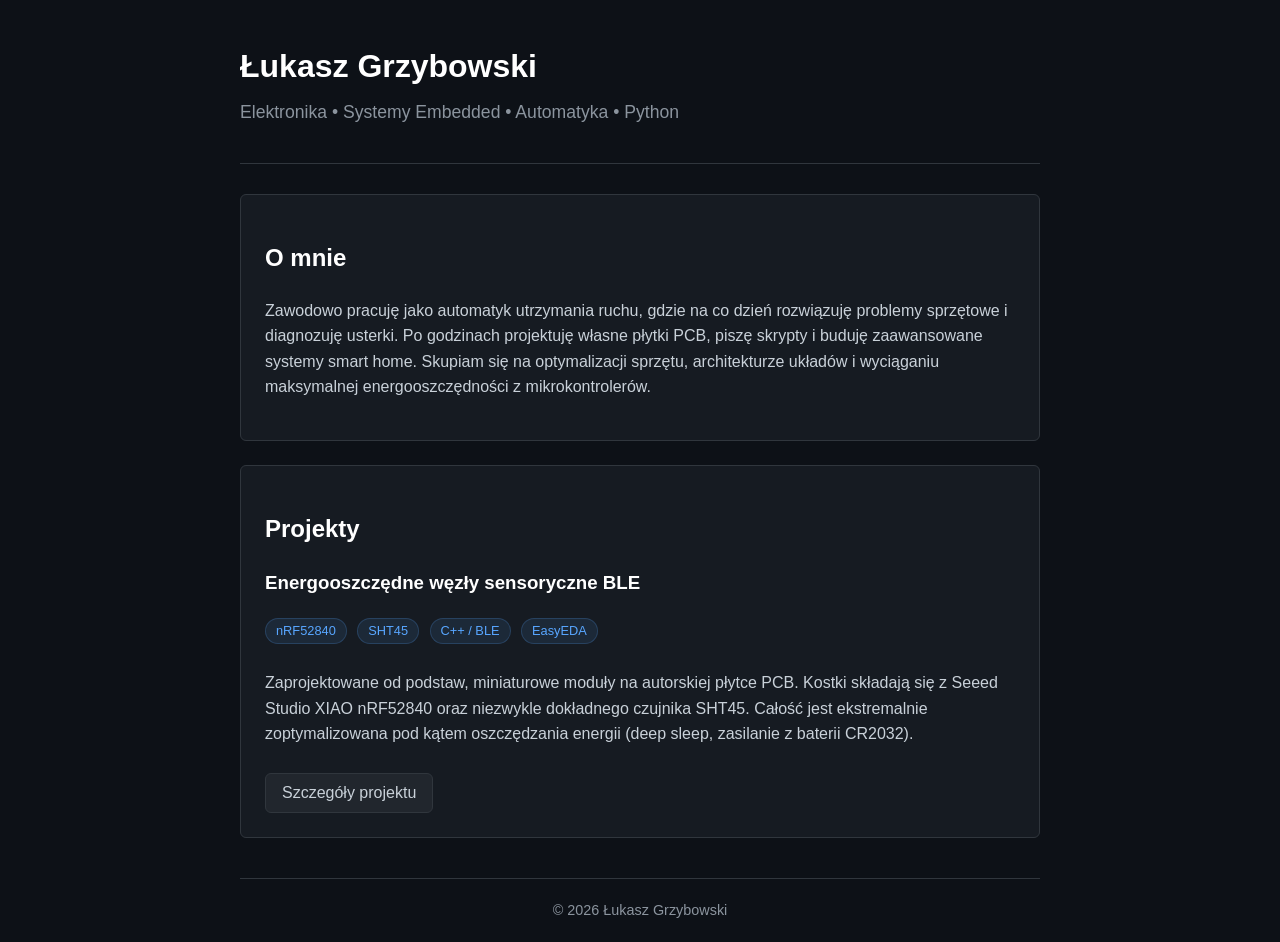
<file: index.html>
<!DOCTYPE html>
<html lang="pl">
<head>
    <meta charset="UTF-8">
    <meta name="viewport" content="width=device-width, initial-scale=1.0">
    <title>Łukasz Grzybowski – Hardware & Code</title>
    <link rel="stylesheet" href="style.css">
</head>
<body>

<div class="container">
    <header>
        <h1>Łukasz Grzybowski</h1>
        <p>Elektronika • Systemy Embedded • Automatyka • Python</p>
    </header>

    <section>
        <h2>O mnie</h2>
        <p>
            Zawodowo pracuję jako automatyk utrzymania ruchu, gdzie na co dzień rozwiązuję problemy sprzętowe i diagnozuję usterki. Po godzinach projektuję własne płytki PCB, piszę skrypty i buduję zaawansowane systemy smart home. Skupiam się na optymalizacji sprzętu, architekturze układów i wyciąganiu maksymalnej energooszczędności z mikrokontrolerów.
        </p>
    </section>

    <section>
        <h2>Projekty</h2>

        <h3>Energooszczędne węzły sensoryczne BLE</h3>
        <div>
            <span class="tech-tag">nRF52840</span>
            <span class="tech-tag">SHT45</span>
            <span class="tech-tag">C++ / BLE</span>
            <span class="tech-tag">EasyEDA</span>
        </div>
        <p>
            Zaprojektowane od podstaw, miniaturowe moduły na autorskiej płytce PCB. Kostki składają się z Seeed Studio XIAO nRF52840 oraz niezwykle dokładnego czujnika SHT45. Całość jest ekstremalnie zoptymalizowana pod kątem oszczędzania energii (deep sleep, zasilanie z baterii CR2032).
        </p>
        <a href="projekt_ble_sht45.html" class="btn">Szczegóły projektu</a>
    </section>

    <footer>
        © 2026 Łukasz Grzybowski
    </footer>
</div>

</body>
</html>
</file>
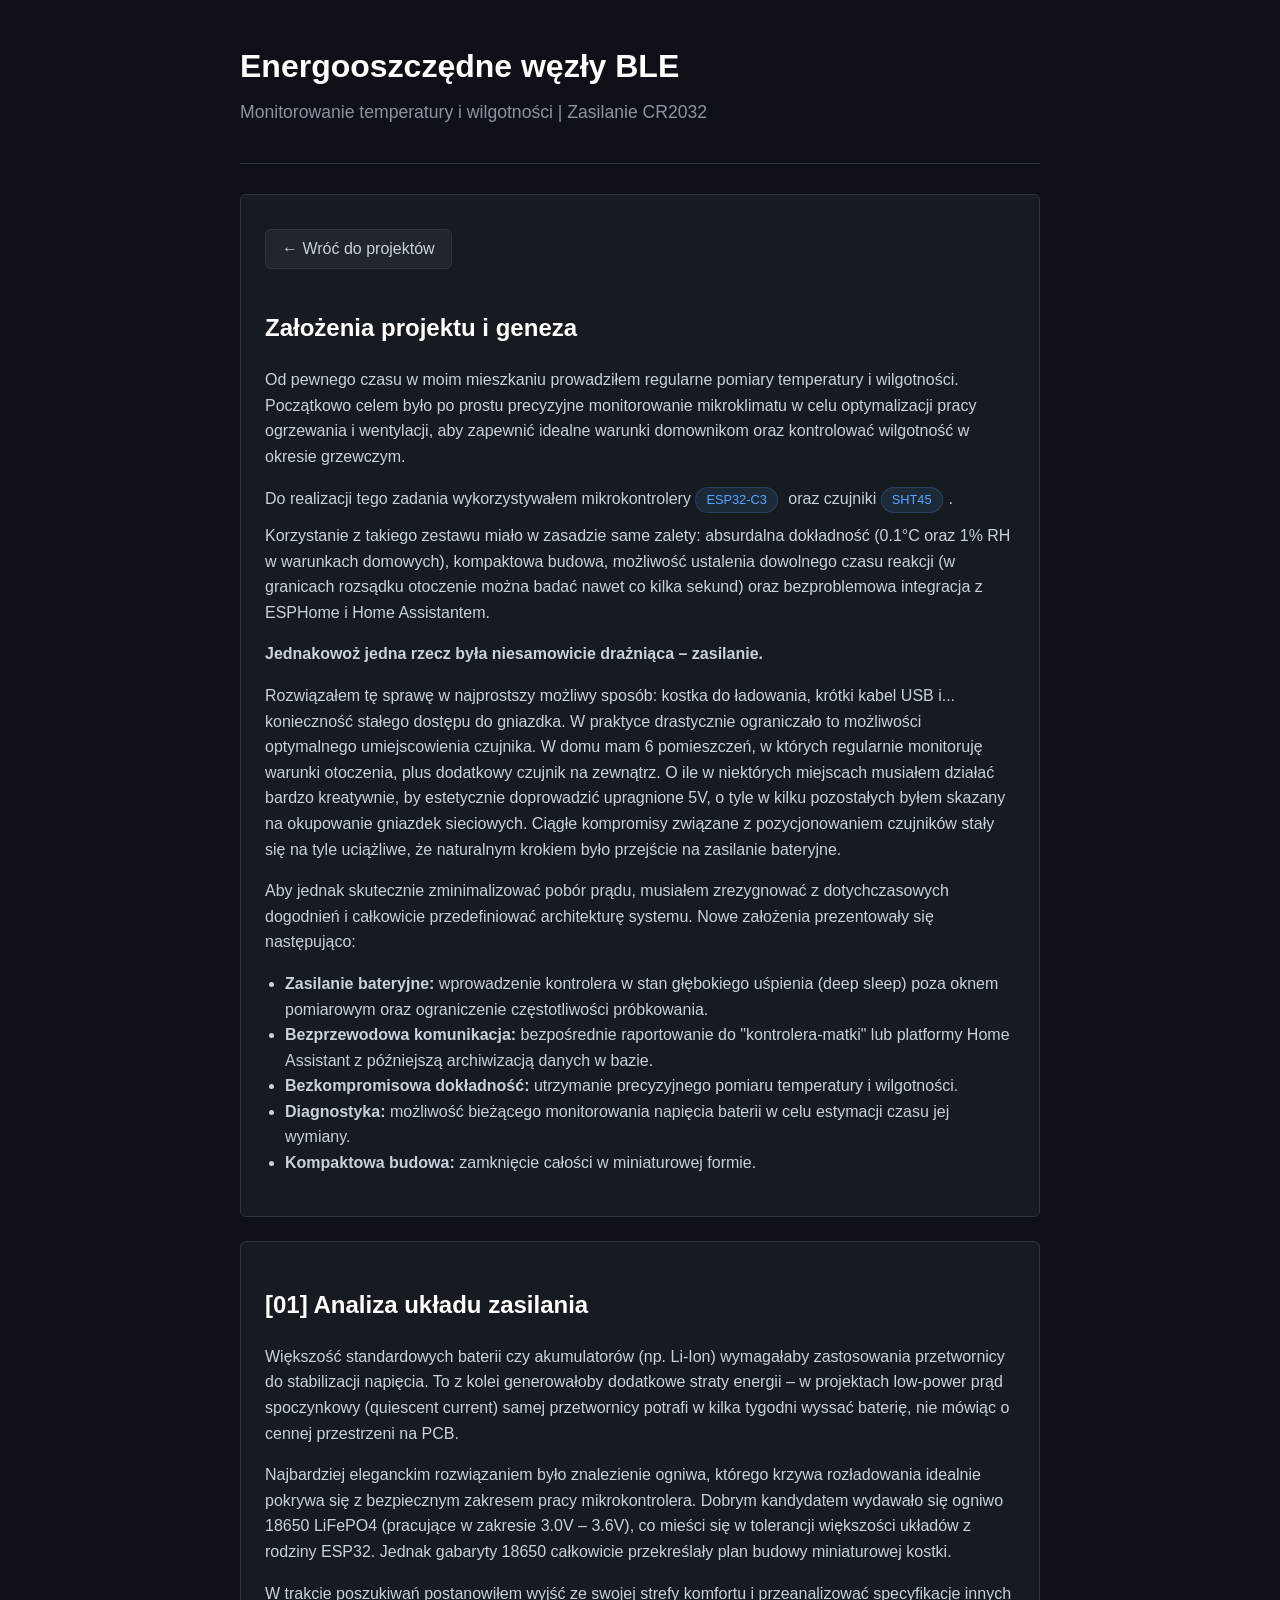
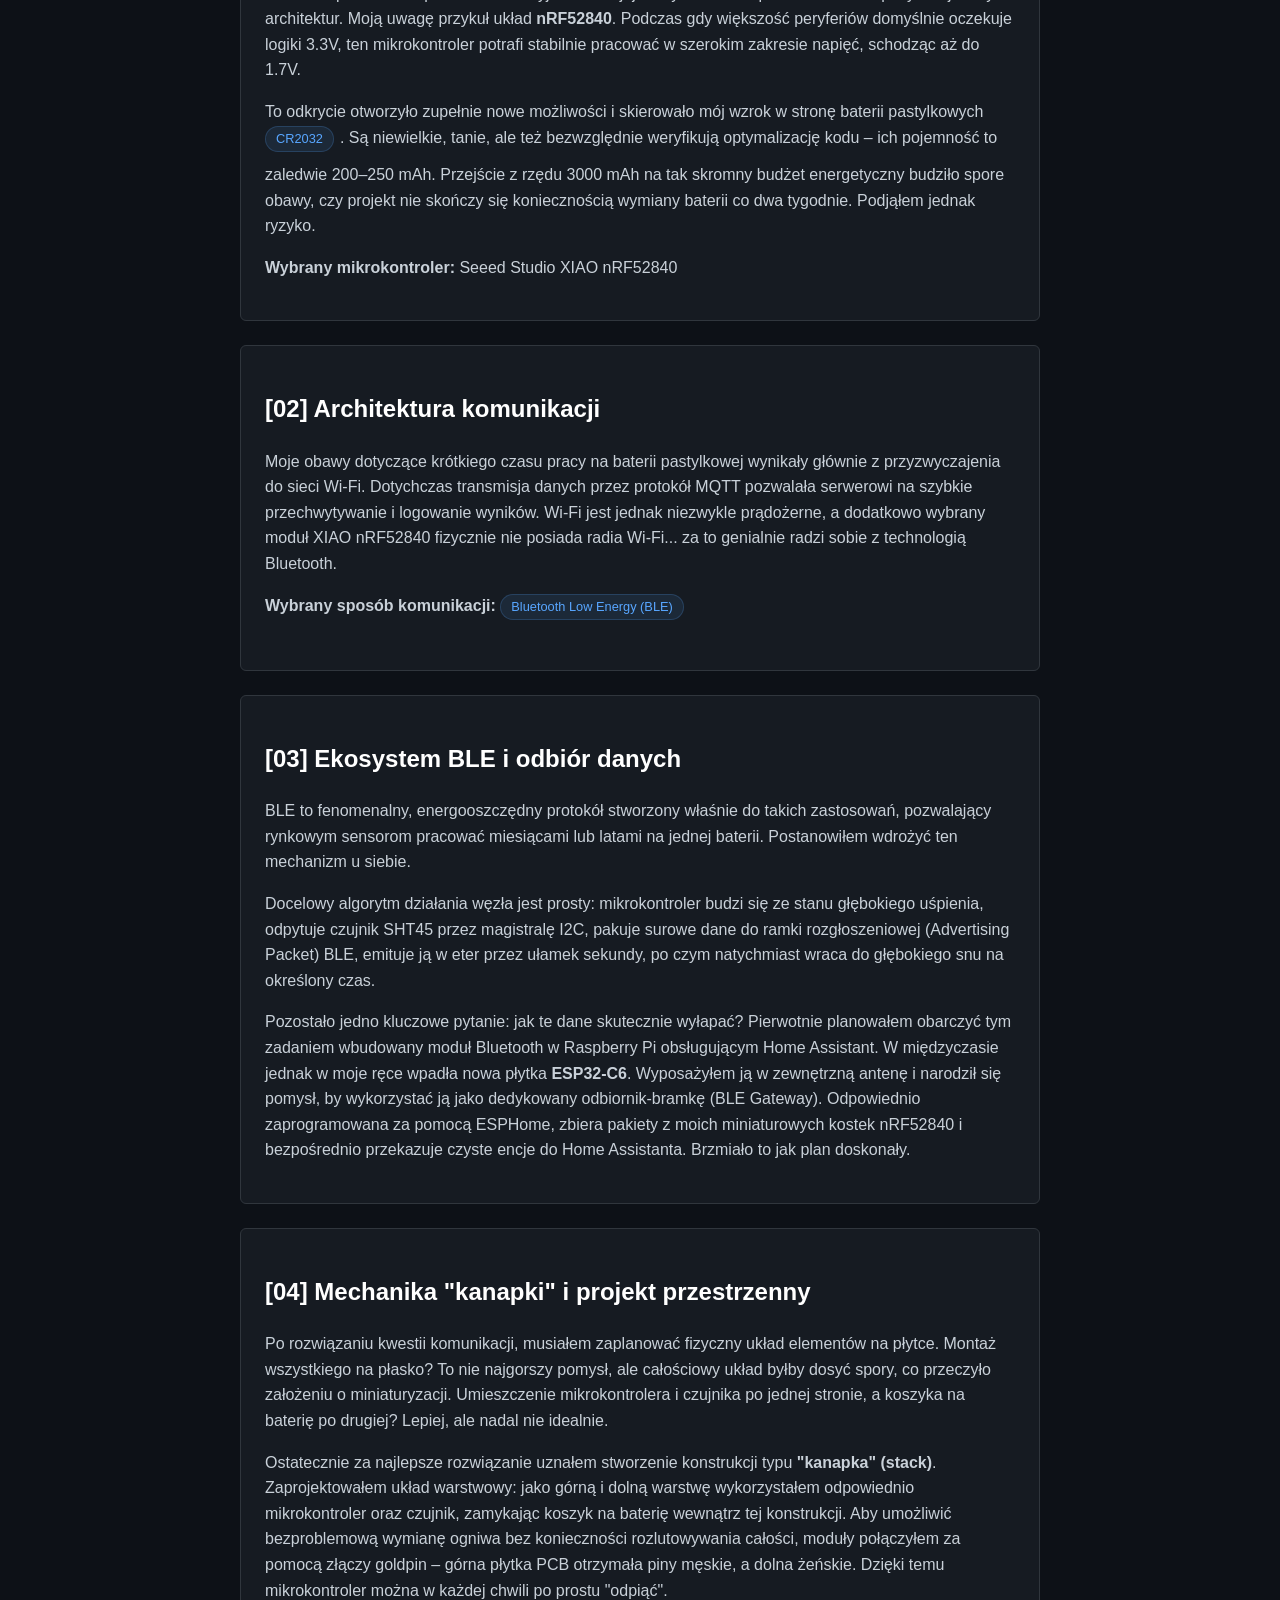
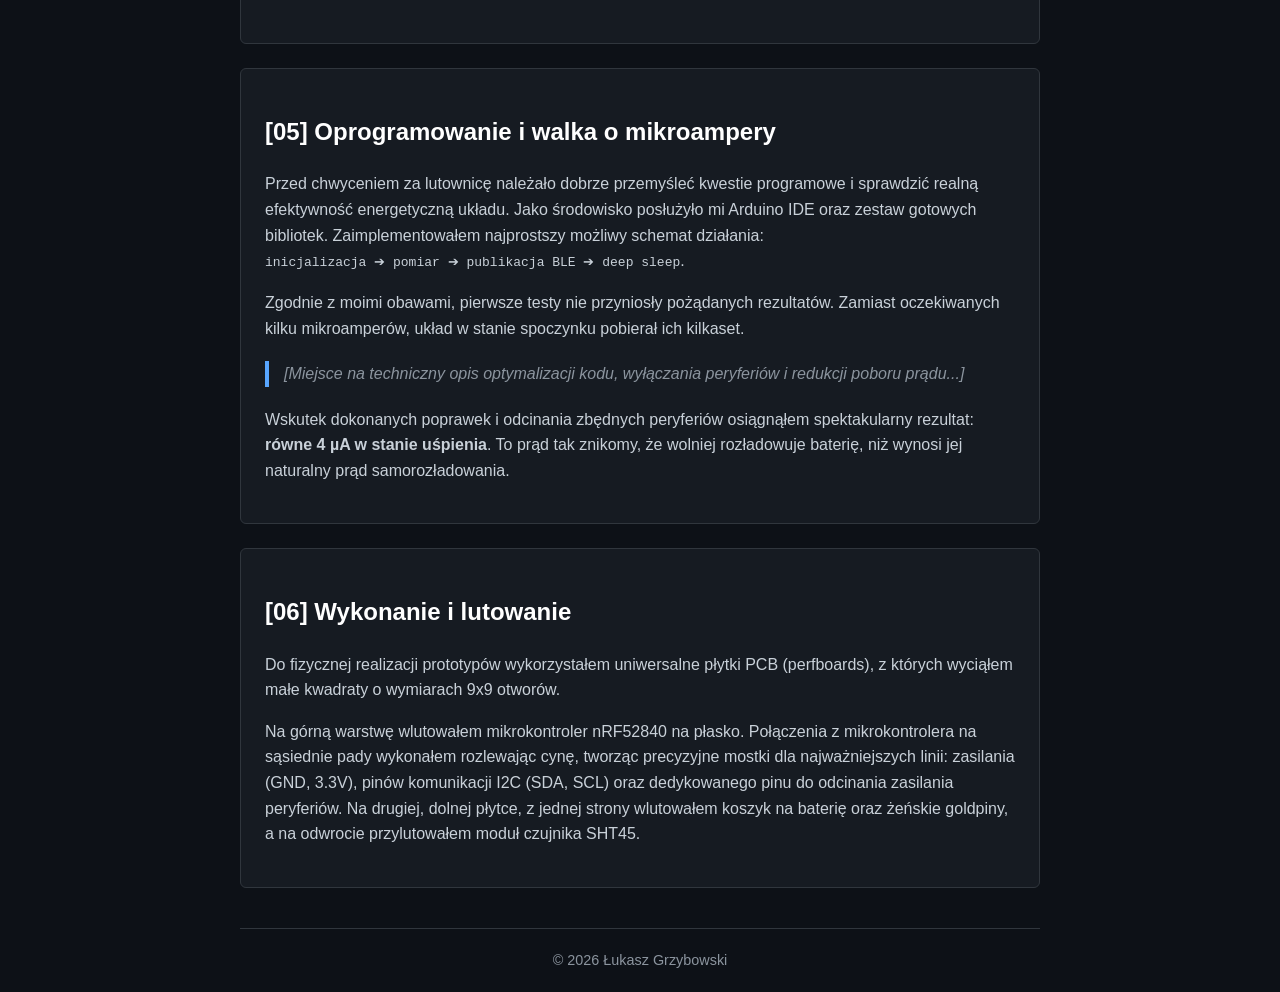
<file: projekt_ble_sht45.html>
<!DOCTYPE html>
<html lang="pl">
<head>
    <meta charset="UTF-8">
    <meta name="viewport" content="width=device-width, initial-scale=1.0">
    <title>Węzły BLE nRF52840 - Łukasz Grzybowski</title>
    <link rel="stylesheet" href="style.css">
</head>
<body>

<div class="container">
    <header>
        <h1>Energooszczędne węzły BLE</h1>
        <p>Monitorowanie temperatury i wilgotności | Zasilanie CR2032</p>
    </header>

    <section>
        <a href="index.html" class="btn" style="margin-bottom: 20px;">← Wróć do projektów</a>
        
        <h2>Założenia projektu i geneza</h2>
        <p>
            Od pewnego czasu w moim mieszkaniu prowadziłem regularne pomiary temperatury i wilgotności. Początkowo celem było po prostu precyzyjne monitorowanie mikroklimatu w celu optymalizacji pracy ogrzewania i wentylacji, aby zapewnić idealne warunki domownikom oraz kontrolować wilgotność w okresie grzewczym.
        </p>
        <p>
            Do realizacji tego zadania wykorzystywałem mikrokontrolery <span class="tech-tag">ESP32-C3</span> oraz czujniki <span class="tech-tag">SHT45</span>. Korzystanie z takiego zestawu miało w zasadzie same zalety: absurdalna dokładność (0.1°C oraz 1% RH w warunkach domowych), kompaktowa budowa, możliwość ustalenia dowolnego czasu reakcji (w granicach rozsądku otoczenie można badać nawet co kilka sekund) oraz bezproblemowa integracja z ESPHome i Home Assistantem.
        </p>
        <p>
            <strong>Jednakowoż jedna rzecz była niesamowicie drażniąca – zasilanie.</strong>
        </p>
        <p>
            Rozwiązałem tę sprawę w najprostszy możliwy sposób: kostka do ładowania, krótki kabel USB i... konieczność stałego dostępu do gniazdka. W praktyce drastycznie ograniczało to możliwości optymalnego umiejscowienia czujnika. W domu mam 6 pomieszczeń, w których regularnie monitoruję warunki otoczenia, plus dodatkowy czujnik na zewnątrz. O ile w niektórych miejscach musiałem działać bardzo kreatywnie, by estetycznie doprowadzić upragnione 5V, o tyle w kilku pozostałych byłem skazany na okupowanie gniazdek sieciowych. Ciągłe kompromisy związane z pozycjonowaniem czujników stały się na tyle uciążliwe, że naturalnym krokiem było przejście na zasilanie bateryjne.
        </p>
        <p>
            Aby jednak skutecznie zminimalizować pobór prądu, musiałem zrezygnować z dotychczasowych dogodnień i całkowicie przedefiniować architekturę systemu. Nowe założenia prezentowały się następująco:
        </p>
        <ul class="tech-list">
            <li><strong>Zasilanie bateryjne:</strong> wprowadzenie kontrolera w stan głębokiego uśpienia (deep sleep) poza oknem pomiarowym oraz ograniczenie częstotliwości próbkowania.</li>
            <li><strong>Bezprzewodowa komunikacja:</strong> bezpośrednie raportowanie do "kontrolera-matki" lub platformy Home Assistant z późniejszą archiwizacją danych w bazie.</li>
            <li><strong>Bezkompromisowa dokładność:</strong> utrzymanie precyzyjnego pomiaru temperatury i wilgotności.</li>
            <li><strong>Diagnostyka:</strong> możliwość bieżącego monitorowania napięcia baterii w celu estymacji czasu jej wymiany.</li>
            <li><strong>Kompaktowa budowa:</strong> zamknięcie całości w miniaturowej formie.</li>
        </ul>
    </section>

    <section>
        <h2>[01] Analiza układu zasilania</h2>
        <p>
            Większość standardowych baterii czy akumulatorów (np. Li-Ion) wymagałaby zastosowania przetwornicy do stabilizacji napięcia. To z kolei generowałoby dodatkowe straty energii – w projektach low-power prąd spoczynkowy (quiescent current) samej przetwornicy potrafi w kilka tygodni wyssać baterię, nie mówiąc o cennej przestrzeni na PCB.
        </p>
        <p>
            Najbardziej eleganckim rozwiązaniem było znalezienie ogniwa, którego krzywa rozładowania idealnie pokrywa się z bezpiecznym zakresem pracy mikrokontrolera. Dobrym kandydatem wydawało się ogniwo 18650 LiFePO4 (pracujące w zakresie 3.0V – 3.6V), co mieści się w tolerancji większości układów z rodziny ESP32. Jednak gabaryty 18650 całkowicie przekreślały plan budowy miniaturowej kostki.
        </p>
        <p>
            W trakcie poszukiwań postanowiłem wyjść ze swojej strefy komfortu i przeanalizować specyfikacje innych architektur. Moją uwagę przykuł układ <strong>nRF52840</strong>. Podczas gdy większość peryferiów domyślnie oczekuje logiki 3.3V, ten mikrokontroler potrafi stabilnie pracować w szerokim zakresie napięć, schodząc aż do 1.7V.
        </p>
        <p>
            To odkrycie otworzyło zupełnie nowe możliwości i skierowało mój wzrok w stronę baterii pastylkowych <span class="tech-tag">CR2032</span>. Są niewielkie, tanie, ale też bezwzględnie weryfikują optymalizację kodu – ich pojemność to zaledwie 200–250 mAh. Przejście z rzędu 3000 mAh na tak skromny budżet energetyczny budziło spore obawy, czy projekt nie skończy się koniecznością wymiany baterii co dwa tygodnie. Podjąłem jednak ryzyko.
        </p>
        <p>
            <strong>Wybrany mikrokontroler:</strong> Seeed Studio XIAO nRF52840
        </p>
    </section>

    <section>
        <h2>[02] Architektura komunikacji</h2>
        <p>
            Moje obawy dotyczące krótkiego czasu pracy na baterii pastylkowej wynikały głównie z przyzwyczajenia do sieci Wi-Fi. Dotychczas transmisja danych przez protokół MQTT pozwalała serwerowi na szybkie przechwytywanie i logowanie wyników. Wi-Fi jest jednak niezwykle prądożerne, a dodatkowo wybrany moduł XIAO nRF52840 fizycznie nie posiada radia Wi-Fi... za to genialnie radzi sobie z technologią Bluetooth.
        </p>
        <p>
            <strong>Wybrany sposób komunikacji:</strong> <span class="tech-tag">Bluetooth Low Energy (BLE)</span>
        </p>
    </section>

    <section>
        <h2>[03] Ekosystem BLE i odbiór danych</h2>
        <p>
            BLE to fenomenalny, energooszczędny protokół stworzony właśnie do takich zastosowań, pozwalający rynkowym sensorom pracować miesiącami lub latami na jednej baterii. Postanowiłem wdrożyć ten mechanizm u siebie.
        </p>
        <p>
            Docelowy algorytm działania węzła jest prosty: mikrokontroler budzi się ze stanu głębokiego uśpienia, odpytuje czujnik SHT45 przez magistralę I2C, pakuje surowe dane do ramki rozgłoszeniowej (Advertising Packet) BLE, emituje ją w eter przez ułamek sekundy, po czym natychmiast wraca do głębokiego snu na określony czas.
        </p>
        <p>
            Pozostało jedno kluczowe pytanie: jak te dane skutecznie wyłapać? Pierwotnie planowałem obarczyć tym zadaniem wbudowany moduł Bluetooth w Raspberry Pi obsługującym Home Assistant. W międzyczasie jednak w moje ręce wpadła nowa płytka <strong>ESP32-C6</strong>. Wyposażyłem ją w zewnętrzną antenę i narodził się pomysł, by wykorzystać ją jako dedykowany odbiornik-bramkę (BLE Gateway). Odpowiednio zaprogramowana za pomocą ESPHome, zbiera pakiety z moich miniaturowych kostek nRF52840 i bezpośrednio przekazuje czyste encje do Home Assistanta. Brzmiało to jak plan doskonały.
        </p>
    </section>
        <section>
        <h2>[04] Mechanika "kanapki" i projekt przestrzenny</h2>
        <p>
            Po rozwiązaniu kwestii komunikacji, musiałem zaplanować fizyczny układ elementów na płytce. Montaż wszystkiego na płasko? To nie najgorszy pomysł, ale całościowy układ byłby dosyć spory, co przeczyło założeniu o miniaturyzacji. Umieszczenie mikrokontrolera i czujnika po jednej stronie, a koszyka na baterię po drugiej? Lepiej, ale nadal nie idealnie.
        </p>
        <p>
            Ostatecznie za najlepsze rozwiązanie uznałem stworzenie konstrukcji typu <strong>"kanapka" (stack)</strong>. Zaprojektowałem układ warstwowy: jako górną i dolną warstwę wykorzystałem odpowiednio mikrokontroler oraz czujnik, zamykając koszyk na baterię wewnątrz tej konstrukcji. Aby umożliwić bezproblemową wymianę ogniwa bez konieczności rozlutowywania całości, moduły połączyłem za pomocą złączy goldpin – górna płytka PCB otrzymała piny męskie, a dolna żeńskie. Dzięki temu mikrokontroler można w każdej chwili po prostu "odpiąć".
        </p>
    </section>

    <section>
        <h2>[05] Oprogramowanie i walka o mikroampery</h2>
        <p>
            Przed chwyceniem za lutownicę należało dobrze przemyśleć kwestie programowe i sprawdzić realną efektywność energetyczną układu. Jako środowisko posłużyło mi Arduino IDE oraz zestaw gotowych bibliotek. Zaimplementowałem najprostszy możliwy schemat działania: 
            <br><code>inicjalizacja ➔ pomiar ➔ publikacja BLE ➔ deep sleep</code>.
        </p>
        <p>
            Zgodnie z moimi obawami, pierwsze testy nie przyniosły pożądanych rezultatów. Zamiast oczekiwanych kilku mikroamperów, układ w stanie spoczynku pobierał ich kilkaset.
        </p>
        
        <div class="code-placeholder" style="border-left: 4px solid var(--accent); padding-left: 15px; margin: 20px 0; color: var(--text-muted);">
            <em>[Miejsce na techniczny opis optymalizacji kodu, wyłączania peryferiów i redukcji poboru prądu...]</em>
        </div>

        <p>
            Wskutek dokonanych poprawek i odcinania zbędnych peryferiów osiągnąłem spektakularny rezultat: <strong>równe 4 µA w stanie uśpienia</strong>. To prąd tak znikomy, że wolniej rozładowuje baterię, niż wynosi jej naturalny prąd samorozładowania.
        </p>
    </section>
    <section>
        <h2>[06] Wykonanie i lutowanie</h2>
        <p>
            Do fizycznej realizacji prototypów wykorzystałem uniwersalne płytki PCB (perfboards), z których wyciąłem małe kwadraty o wymiarach 9x9 otworów. 
        </p>
        <p>
            Na górną warstwę wlutowałem mikrokontroler nRF52840 na płasko. Połączenia z mikrokontrolera na sąsiednie pady wykonałem rozlewając cynę, tworząc precyzyjne mostki dla najważniejszych linii: zasilania (GND, 3.3V), pinów komunikacji I2C (SDA, SCL) oraz dedykowanego pinu do odcinania zasilania peryferiów. Na drugiej, dolnej płytce, z jednej strony wlutowałem koszyk na baterię oraz żeńskie goldpiny, a na odwrocie przylutowałem moduł czujnika SHT45.
        </p>
    </section>

    <footer>
        © 2026 Łukasz Grzybowski
    </footer>
</div>

</body>
</html>
</file>
<file: style.css>
:root {
    --bg-main: #0d1117;
    --bg-card: #161b22;
    --border: #30363d;
    --text-main: #c9d1d9;
    --text-muted: #8b949e;
    --accent: #58a6ff;
    --accent-hover: #1f6feb;
}

body {
    font-family: -apple-system, BlinkMacSystemFont, "Segoe UI", Helvetica, Arial, sans-serif;
    background-color: var(--bg-main);
    color: var(--text-main);
    margin: 0;
    padding: 20px;
    line-height: 1.6;
}

.container {
    max-width: 800px;
    margin: 0 auto;
}

header {
    text-align: left;
    padding-bottom: 20px;
    border-bottom: 1px solid var(--border);
    margin-bottom: 30px;
}

h1, h2, h3 {
    color: #ffffff;
    font-weight: 600;
}

h1 {
    font-size: 2rem;
    margin-bottom: 5px;
}

header p {
    color: var(--text-muted);
    margin-top: 0;
    font-size: 1.1rem;
}

section {
    background-color: var(--bg-card);
    border: 1px solid var(--border);
    border-radius: 6px;
    padding: 24px;
    margin-bottom: 24px;
}

.tech-tag {
    display: inline-block;
    background-color: rgba(88, 166, 255, 0.1);
    color: var(--accent);
    border: 1px solid rgba(88, 166, 255, 0.2);
    border-radius: 2em;
    padding: 2px 10px;
    font-size: 0.8rem;
    margin-right: 6px;
    margin-bottom: 10px;
}

a.btn {
    display: inline-block;
    margin-top: 10px;
    padding: 6px 16px;
    background-color: #21262d;
    color: var(--text-main);
    border: 1px solid var(--border);
    border-radius: 6px;
    text-decoration: none;
    font-weight: 500;
    transition: 0.2s;
}

a.btn:hover {
    background-color: #30363d;
    border-color: #8b949e;
}

/* Style specjalnie dla podstrony projektu */
.gallery img {
    max-width: 100%;
    border-radius: 6px;
    border: 1px solid var(--border);
    margin-top: 15px;
}

.gallery-caption {
    font-size: 0.9rem;
    color: var(--text-muted);
    text-align: center;
    margin-bottom: 30px;
}

ul.tech-list {
    padding-left: 20px;
    color: var(--text-main);
}

footer {
    text-align: center;
    color: var(--text-muted);
    font-size: 0.9rem;
    margin-top: 40px;
    padding-top: 20px;
    border-top: 1px solid var(--border);
}
</file>
